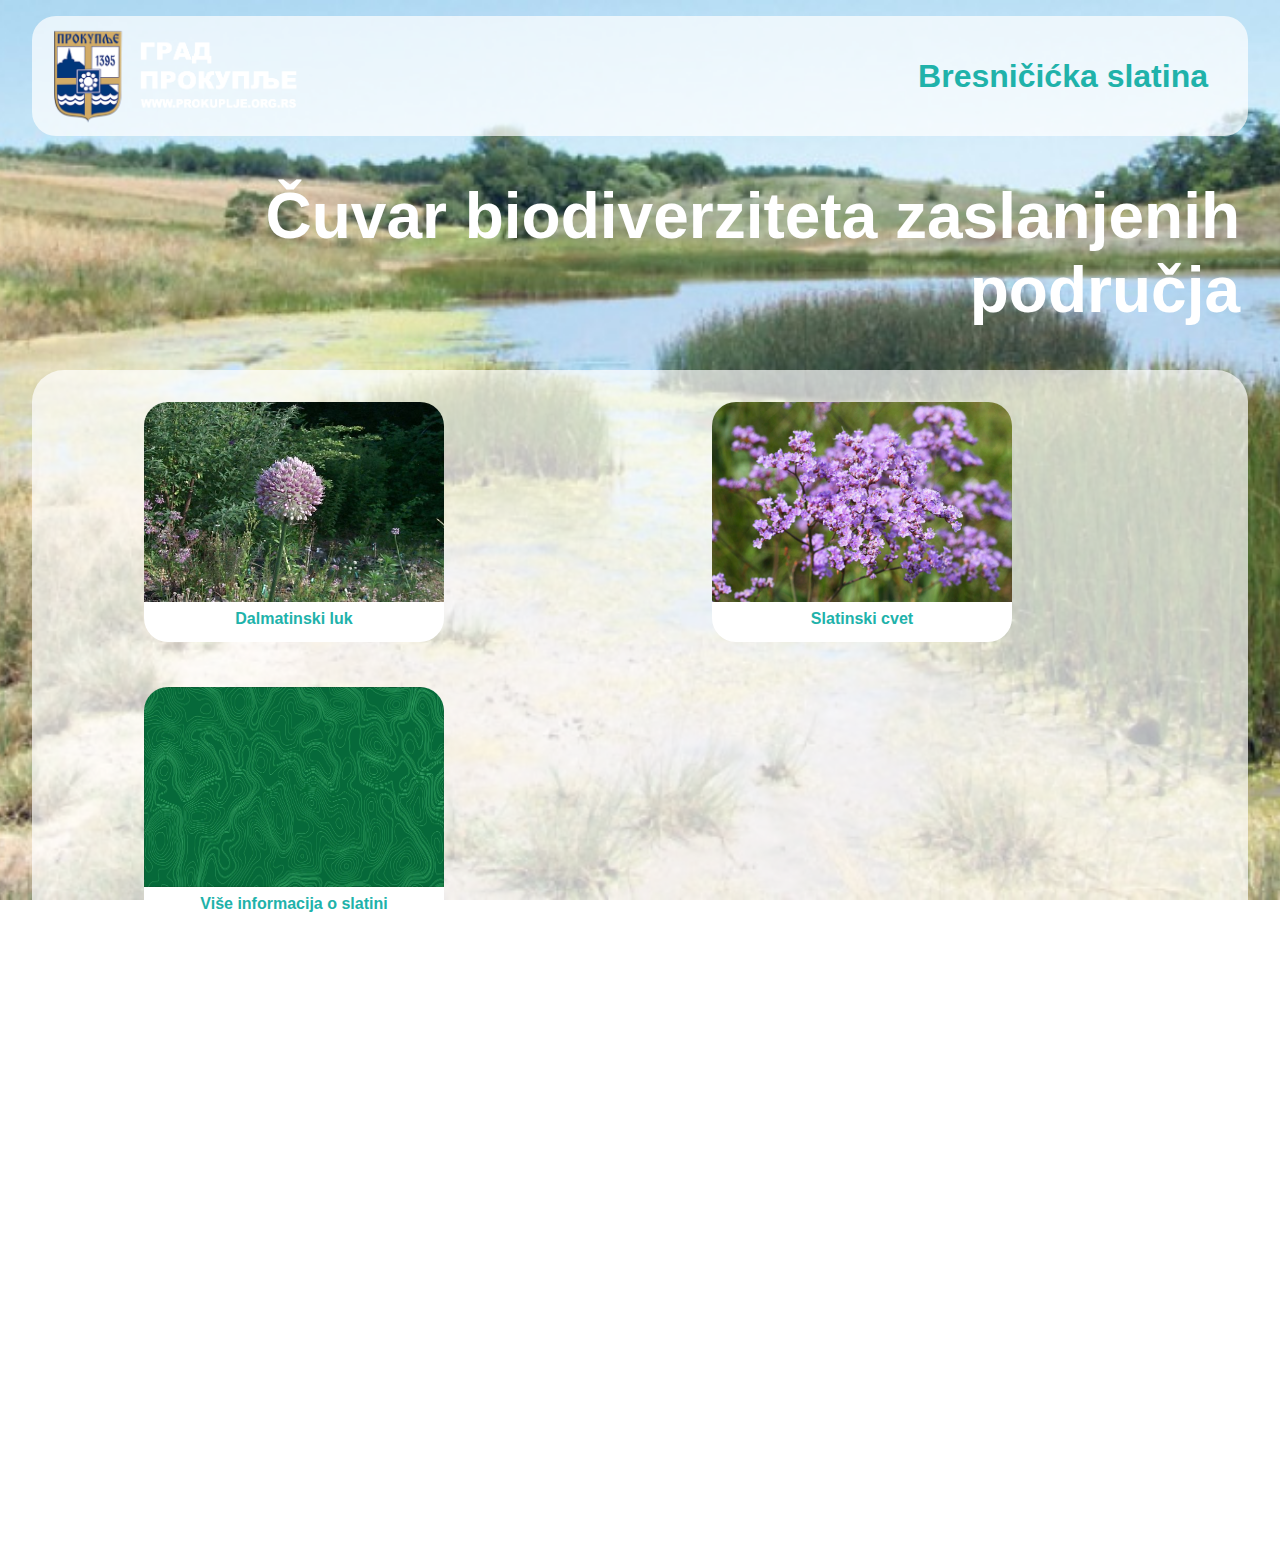
<file: index.html>
<!DOCTYPE html>
<html lang="en">
<head>
    <meta charset="UTF-8">
    <meta name="viewport" content="width=device-width, initial-scale=1.0">
    <title>Bresničićka slatina</title>
    <link rel="stylesheet" href="slatina.css">
</head>
<body>

    <div class="header">
        <img class="header__logo" src="pk.png" >
        <h2 class="header__heading">
            Bresničićka slatina
        </h2>
    </div>
    <div class="tekst">
        <h1>
            Čuvar biodiverziteta zaslanjenih područja
        </h1>
    </div>
    <div class="prikaz">
    <div class="grid">
    
        <div>
            <div class="blok">
                <a href="https://en.wikipedia.org/wiki/Allium_guttatum" target="_blank" style="text-decoration: none">
                    <img src="luk.jpg" class="blok__slika">
                    <h2 class="blok__tekst">Dalmatinski luk</h2>
                    </a>
            </div>
        </div>
    
        <div>
            <div class="blok">
                <a href="https://sr.wikipedia.org/wiki/%D0%A1%D0%BB%D0%B0%D1%82%D0%B8%D0%BD%D1%81%D0%BA%D0%B8_%D1%86%D0%B2%D0%B5%D1%82" target="_blank" style="text-decoration: none">
                    <img src="cvet.jpg" class="blok__slika">
                    <h2 class="blok__tekst">Slatinski cvet</h2>
                    </a>

            </div>
        </div>
    
        <div>
            <div class="blok">
                <a href="https://storymaps.arcgis.com/stories/390a1c4403c14265aeb4615f0d387603" target="_blank" style="text-decoration: none">
                <img src="mapa.jpg" class="blok__slika">
                <h2 class="blok__tekst">Više informacija o slatini</h2>
                </a>

            </div>
        </div>
    </div>
    
        <div class="karta">
            <iframe src="https://www.google.com/maps/embed?pb=!1m14!1m12!1m3!1d4478.648745331187!2d21.452753237528416!3d43.247223319263675!2m3!1f0!2f0!3f0!3m2!1i1024!2i768!4f13.1!5e1!3m2!1sen!2srs!4v1698583529697!5m2!1sen!2srs" width="600" height="450" style="border:0;" allowfullscreen="" loading="lazy" referrerpolicy="no-referrer-when-downgrade"></iframe>
        </div>
    </div>

</body>
</html>
</file>
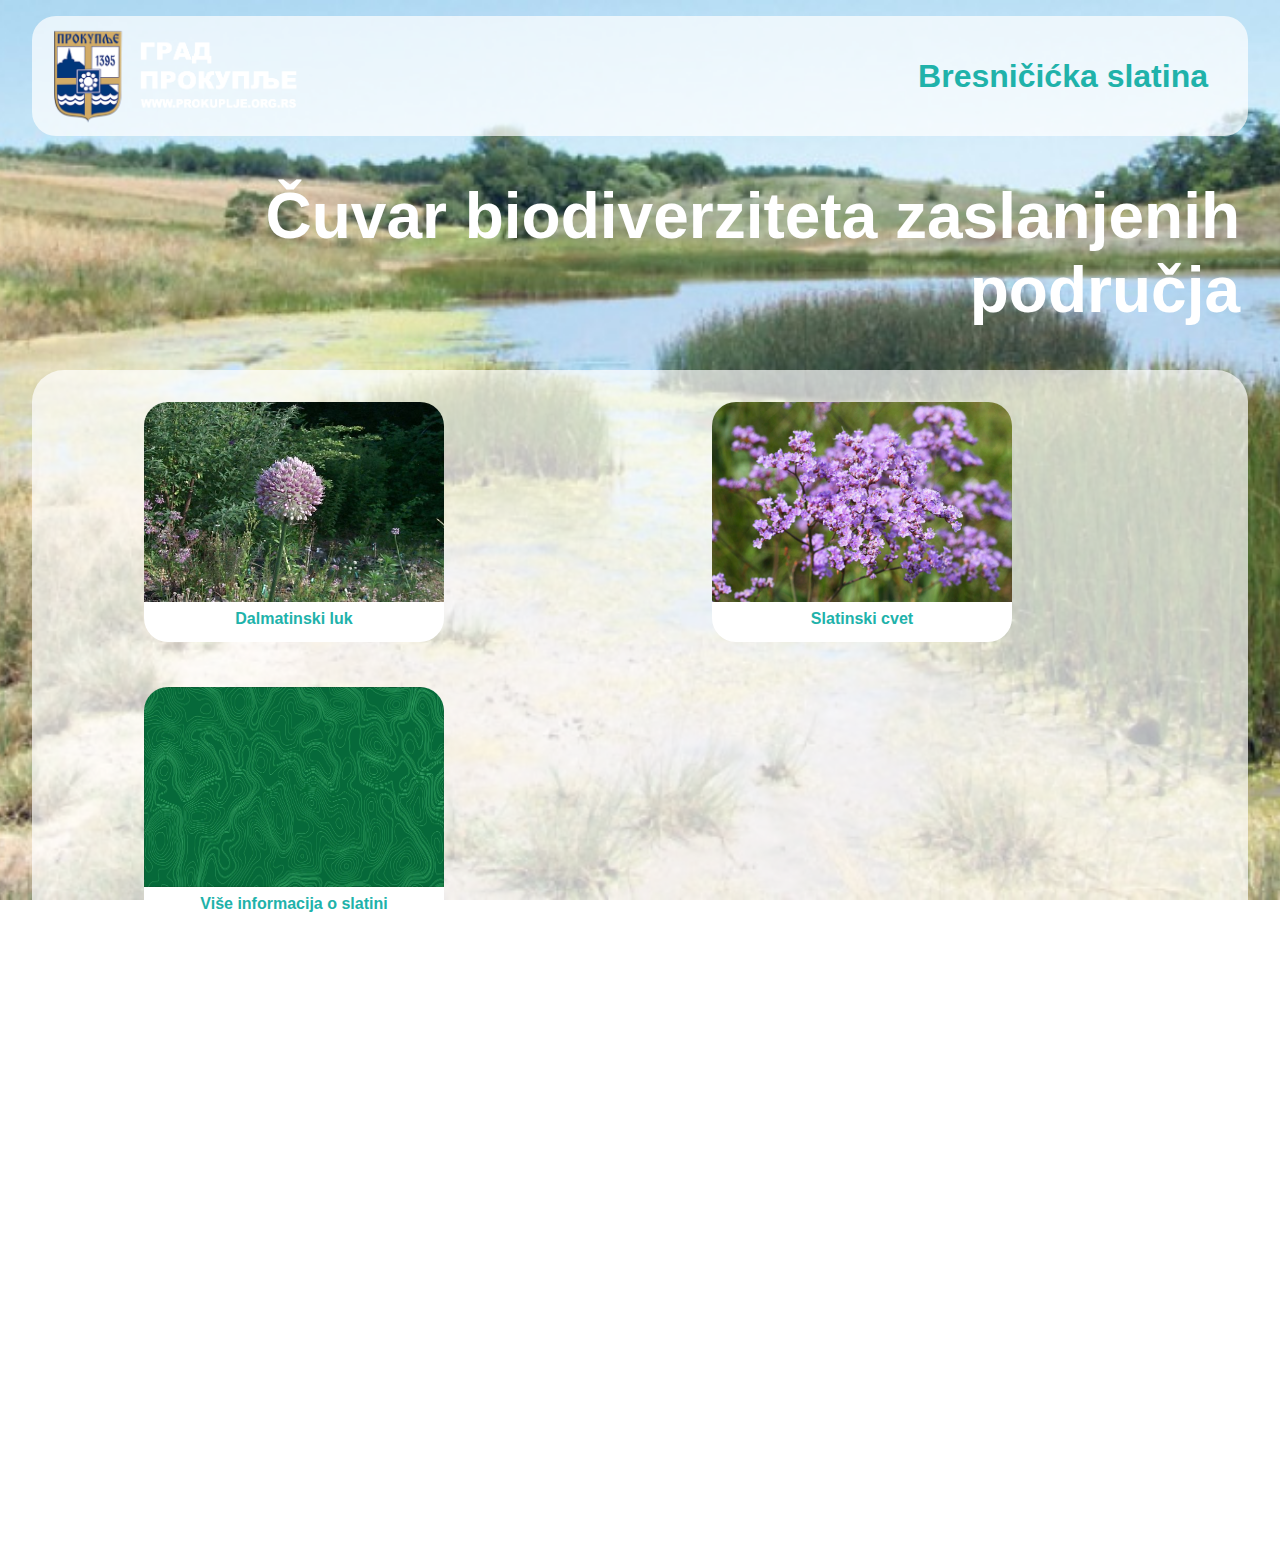
<file: Bresničićka slatina.html>
<!DOCTYPE html>
<html lang="en">
<head>
    <meta charset="UTF-8">
    <meta name="viewport" content="width=device-width, initial-scale=1.0">
    <title>Bresničićka slatina</title>
    <link rel="stylesheet" href="slatina.css">
</head>
<body>

    <div class="header">
        <img class="header__logo" src="pk.png" >
        <h2 class="header__heading">
            Bresničićka slatina
        </h2>
    </div>
    <div class="tekst">
        <h1>
            Čuvar biodiverziteta zaslanjenih područja
        </h1>
    </div>
    <div class="prikaz">
    <div class="grid">
    
        <div>
            <div class="blok">
                <a href="https://en.wikipedia.org/wiki/Allium_guttatum" target="_blank" style="text-decoration: none">
                    <img src="luk.jpg" class="blok__slika">
                    <h2 class="blok__tekst">Dalmatinski luk</h2>
                    </a>
            </div>
        </div>
    
        <div>
            <div class="blok">
                <a href="https://sr.wikipedia.org/wiki/%D0%A1%D0%BB%D0%B0%D1%82%D0%B8%D0%BD%D1%81%D0%BA%D0%B8_%D1%86%D0%B2%D0%B5%D1%82" target="_blank" style="text-decoration: none">
                    <img src="cvet.jpg" class="blok__slika">
                    <h2 class="blok__tekst">Slatinski cvet</h2>
                    </a>

            </div>
        </div>
    
        <div>
            <div class="blok">
                <a href="https://storymaps.arcgis.com/stories/390a1c4403c14265aeb4615f0d387603" target="_blank" style="text-decoration: none">
                <img src="mapa.jpg" class="blok__slika">
                <h2 class="blok__tekst">Više informacija o slatini</h2>
                </a>

            </div>
        </div>
    </div>
    
        <div class="karta">
            <iframe src="https://www.google.com/maps/embed?pb=!1m14!1m12!1m3!1d4478.648745331187!2d21.452753237528416!3d43.247223319263675!2m3!1f0!2f0!3f0!3m2!1i1024!2i768!4f13.1!5e1!3m2!1sen!2srs!4v1698583529697!5m2!1sen!2srs" width="600" height="450" style="border:0;" allowfullscreen="" loading="lazy" referrerpolicy="no-referrer-when-downgrade"></iframe>
        </div>
    </div>

</body>
</html>
</file>
<file: slatina.css>
*
{
    font-family:'Gill Sans', 'Gill Sans MT', Calibri, 'Trebuchet MS', sans-serif;
}

body
{
    background-image:url(slatina.jpg);
    background-size: cover;
    background-repeat: no-repeat;
    background-attachment: fixed;
    background-position: center;
}

.header
{
    background-color: rgba(255, 255, 255, 0.7);
    height: 7.5rem;
    display: flex;
    justify-content: space-between;
    align-items: center;
    border-radius: 1.5rem;
    margin: 1rem 1.5rem;
}

.header__heading
{
    margin-right: 2.5rem;
    font-size: 2rem;
    color: lightseagreen;
}

.tekst
{
    text-align: right;
    color: white;
    font-size: 2rem;
    margin: 0rem 2rem;
}

.grid
{
    display: grid;
    grid-template-columns: 33% 33% 33%;
    justify-content: center;
    align-content: center;
    grid-template-columns: repeat(auto-fill, minmax(25rem, 0.5fr));

}

.blok__slika
{
    margin: 2rem;
    height: 200px;
    width: 300px;
    border-radius: 1.5rem 1.5rem 0 0;
}

.blok__tekst
{
    color: lightseagreen;
    font-size: 1rem;
    padding: 0.5rem 0;
    background-color: white;
    text-align: center;
    width: 300px;
    margin-top: -2.25rem;
    margin-left: 2rem;
    height: 1.5em;
    border-radius: 0 0 1.5rem 1.5rem;
}

.blok:hover
{
    transform: scale(1.2);
}

.karta
{
    margin-top: 100px;
    padding-bottom: 50px;
    text-align: center;
}

.header__logo
{
    height: 100px;
    margin-left: 20px ;
}

.prikaz
{
    margin: 0rem 1.5rem;
    border-radius: 2rem;
    background-color: rgba(255, 255, 255, 0.7);
    padding-left: 5rem;
}
</file>
